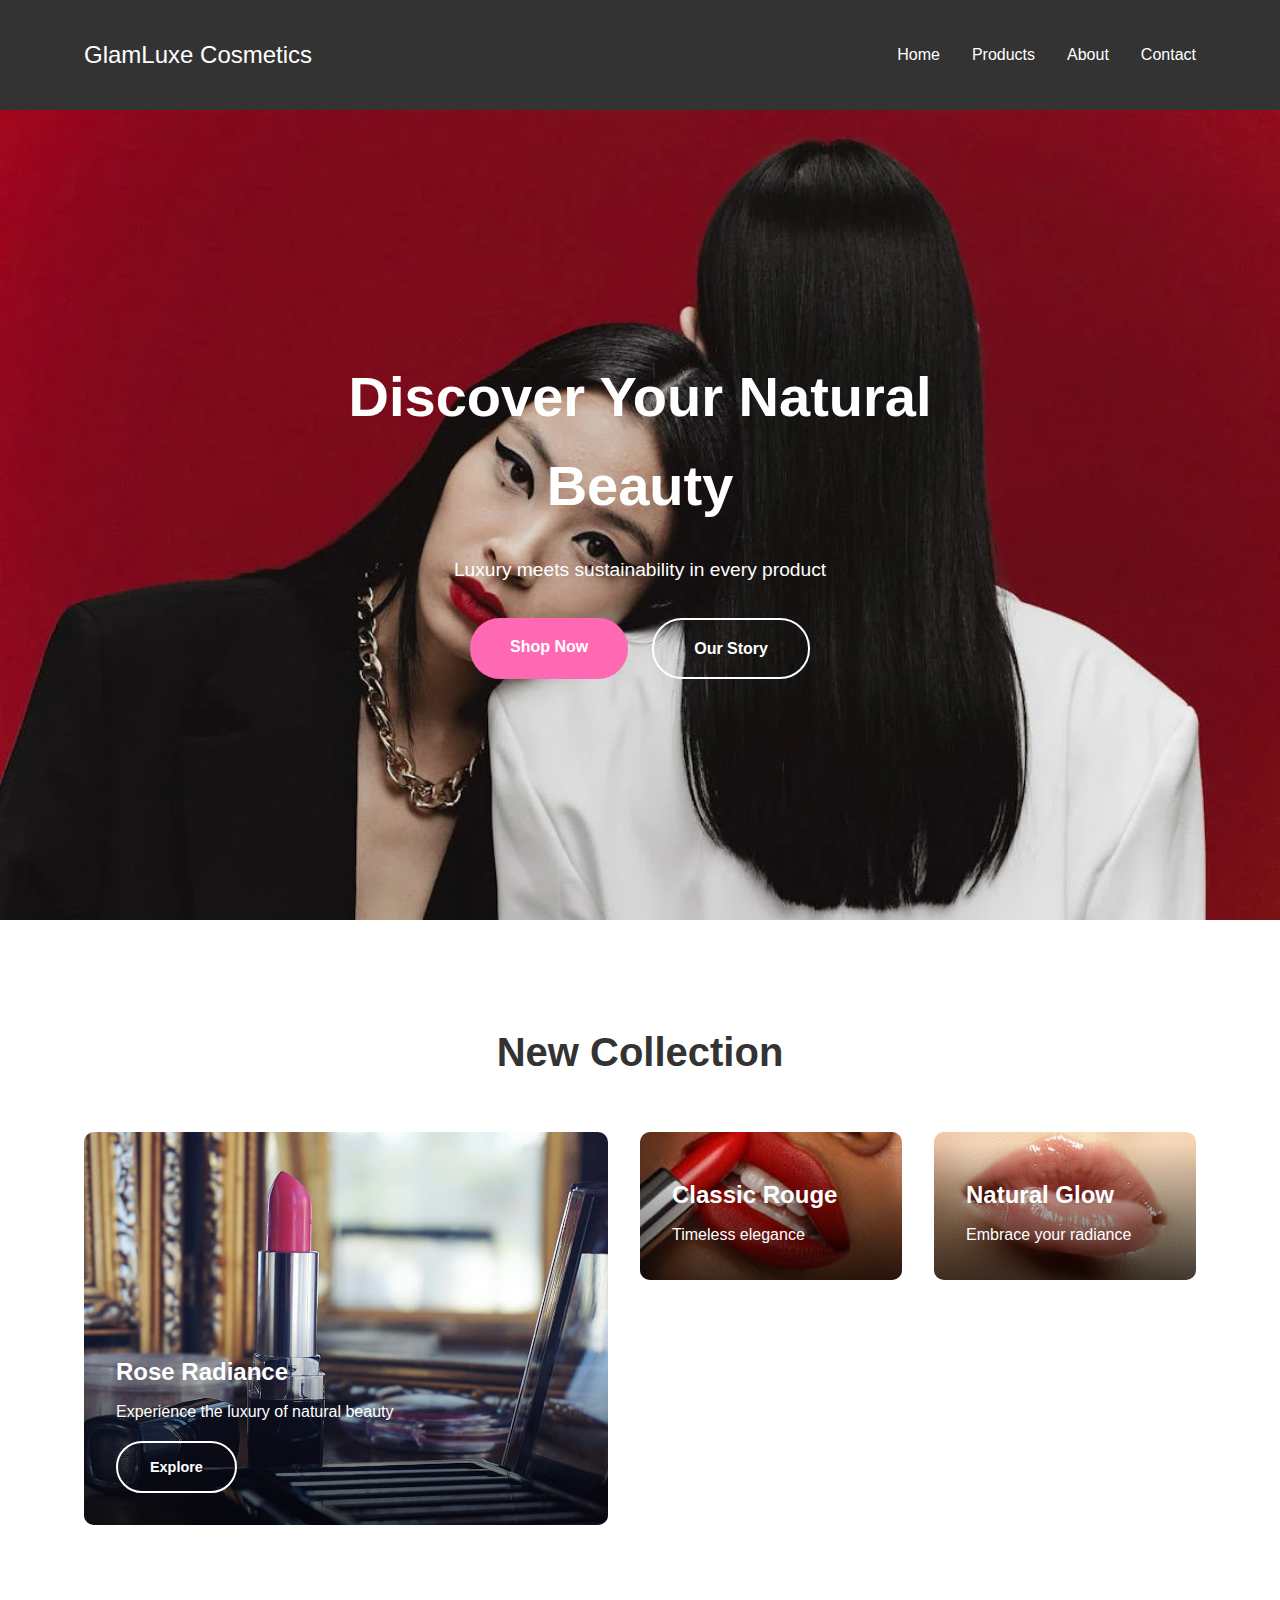
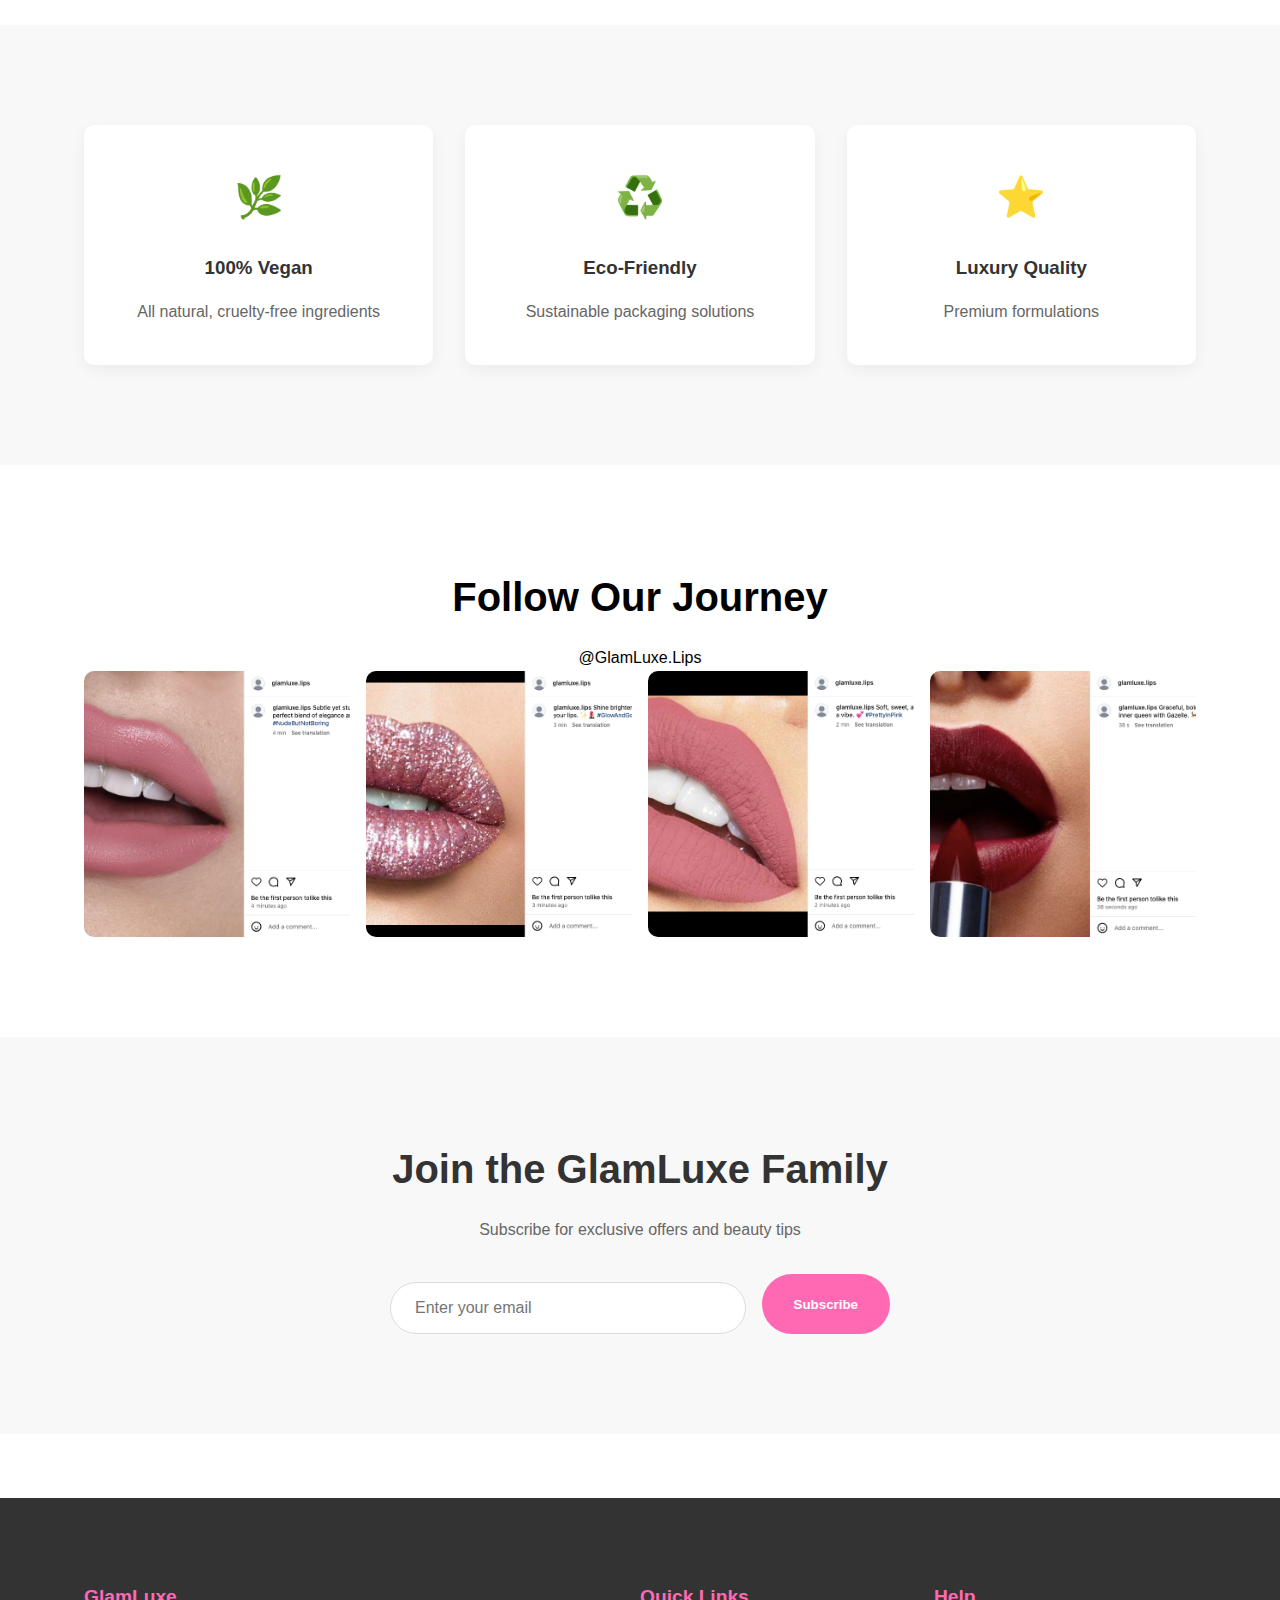
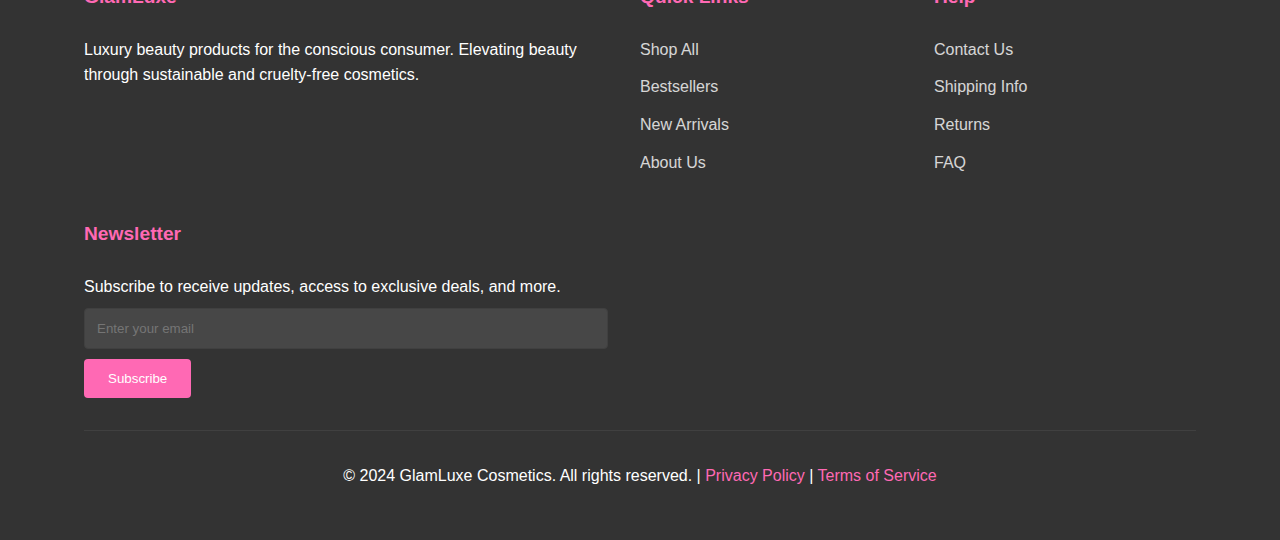
<file: index.html>
<!DOCTYPE html>
<html lang="en">
<head>
    <meta charset="UTF-8">
    <meta name="viewport" content="width=device-width, initial-scale=1.0">
    <meta name="description" content="GlamLuxe Cosmetics - Luxury, cruelty-free, and natural beauty products">
    <meta name="keywords" content="luxury cosmetics, cruelty-free makeup, vegan lipstick, natural beauty products, eco-friendly makeup">
    <title>GlamLuxe Cosmetics - Luxury Beauty Products</title>
    <link rel="stylesheet" href="style.css">
</head>
<body>
    <!-- Navigation Bar -->
    <nav class="main-nav">
        <div class="container">
            <a href="index.html" class="logo">GlamLuxe Cosmetics</a>
            <ul class="nav-links">
                <li><a href="index.html" class="active">Home</a></li>
                <li><a href="products.html">Products</a></li>
                <li><a href="about.html">About</a></li>
                <li><a href="contact.html">Contact</a></li>
            </ul>
        </div>
    </nav>

    <!-- Hero Section with Video Background -->
    <section class="hero-video">
        <div class="video-overlay"></div>
        <img src="image/main.jpg" alt="Luxury Cosmetics" class="hero-fallback">
        <div class="hero-content">
            <h1>Discover Your Natural Beauty</h1>
            <p>Luxury meets sustainability in every product</p>
            <div class="hero-buttons">
                <a href="products.html" class="btn primary">Shop Now</a>
                <a href="about.html" class="btn secondary">Our Story</a>
            </div>
        </div>
    </section>

    <!-- Featured Collection -->
    <section class="featured-collection">
        <div class="container">
            <h2>New Collection</h2>
            <div class="collection-grid">
                <div class="collection-item large">
                    <img src="image/roseradiance.jpg" alt="Rose Radiance Collection">
                    <div class="collection-info">
                        <h3>Rose Radiance</h3>
                        <p>Experience the luxury of natural beauty</p>
                        <a href="products.html" class="btn outline">Explore</a>
                    </div>
                </div>
                <div class="collection-item">
                    <img src="image/classicrouge.jpg" alt="Classic Rouge">
                    <div class="collection-info">
                        <h3>Classic Rouge</h3>
                        <p>Timeless elegance</p>
                    </div>
                </div>
                <div class="collection-item">
                    <img src="image/naturalglow.jpg" alt="Natural Glow">
                    <div class="collection-info">
                        <h3>Natural Glow</h3>
                        <p>Embrace your radiance</p>
                    </div>
                </div>
            </div>
        </div>
    </section>

    <!-- Features Section -->
    <section class="features">
        <div class="container">
            <div class="features-grid">
                <div class="feature">
                    <div class="feature-icon">🌿</div>
                    <h3>100% Vegan</h3>
                    <p>All natural, cruelty-free ingredients</p>
                </div>
                <div class="feature">
                    <div class="feature-icon">♻️</div>
                    <h3>Eco-Friendly</h3>
                    <p>Sustainable packaging solutions</p>
                </div>
                <div class="feature">
                    <div class="feature-icon">⭐</div>
                    <h3>Luxury Quality</h3>
                    <p>Premium formulations</p>
                </div>
            </div>
        </div>
    </section>

    <!-- Instagram Feed Section -->
    <section class="instagram-feed">
        <div class="container">
            <h2>Follow Our Journey</h2>
            <p>@GlamLuxe.Lips</p>
            <div class="instagram-grid">
                <div class="insta-post">
                    <img src="image/post1.jpg" alt="Instagram Post 1">
                </div>
                <div class="insta-post">
                    <img src="image/post2.jpg" alt="Instagram Post 2">
                </div>
                <div class="insta-post">
                    <img src="image/post3.jpg" alt="Instagram Post 3">
                </div>
                <div class="insta-post">
                    <img src="image/post4.jpg" alt="Instagram Post 4">
                </div>
            </div>
        </div>
    </section>

    <!-- Newsletter Section -->
    <section class="newsletter">
        <div class="container">
            <h2>Join the GlamLuxe Family</h2>
            <p>Subscribe for exclusive offers and beauty tips</p>
            <form class="newsletter-form">
                <input type="email" placeholder="Enter your email" required>
                <button type="submit" class="btn primary">Subscribe</button>
            </form>
        </div>
    </section>

    <!-- Footer -->
    <footer>
        <div class="container">
            <div class="footer-grid">
                <div class="footer-col">
                    <h3>GlamLuxe</h3>
                    <p>Luxury beauty products for the conscious consumer. Elevating beauty through sustainable and cruelty-free cosmetics.</p>
                    <div class="social-links">
                        <a href="#" target="_blank" aria-label="Instagram">
                            <i class="fab fa-instagram"></i>
                        </a>
                        <a href="#" target="_blank" aria-label="Facebook">
                            <i class="fab fa-facebook-f"></i>
                        </a>
                        <a href="#" target="_blank" aria-label="Pinterest">
                            <i class="fab fa-pinterest-p"></i>
                        </a>
                        <a href="#" target="_blank" aria-label="TikTok">
                            <i class="fab fa-tiktok"></i>
                        </a>
                    </div>
                </div>
                <div class="footer-col">
                    <h3>Quick Links</h3>
                    <ul>
                        <li><a href="products.html">Shop All</a></li>
                        <li><a href="products.html#bestsellers">Bestsellers</a></li>
                        <li><a href="products.html#new">New Arrivals</a></li>
                        <li><a href="about.html">About Us</a></li>
                    </ul>
                </div>
                <div class="footer-col">
                    <h3>Help</h3>
                    <ul>
                        <li><a href="contact.html">Contact Us</a></li>
                        <li><a href="#">Shipping Info</a></li>
                        <li><a href="#">Returns</a></li>
                        <li><a href="#">FAQ</a></li>
                    </ul>
                </div>
                <div class="footer-col">
                    <h3>Newsletter</h3>
                    <p>Subscribe to receive updates, access to exclusive deals, and more.</p>
                    <form class="footer-form">
                        <input type="email" placeholder="Enter your email" required>
                        <button type="submit">Subscribe</button>
                    </form>
                </div>
            </div>
            <div class="footer-bottom">
                <p>&copy; 2024 GlamLuxe Cosmetics. All rights reserved. | 
                    <a href="#">Privacy Policy</a> | 
                    <a href="#">Terms of Service</a>
                </p>
            </div>
        </div>
    </footer>
</body>
</html>
</file>
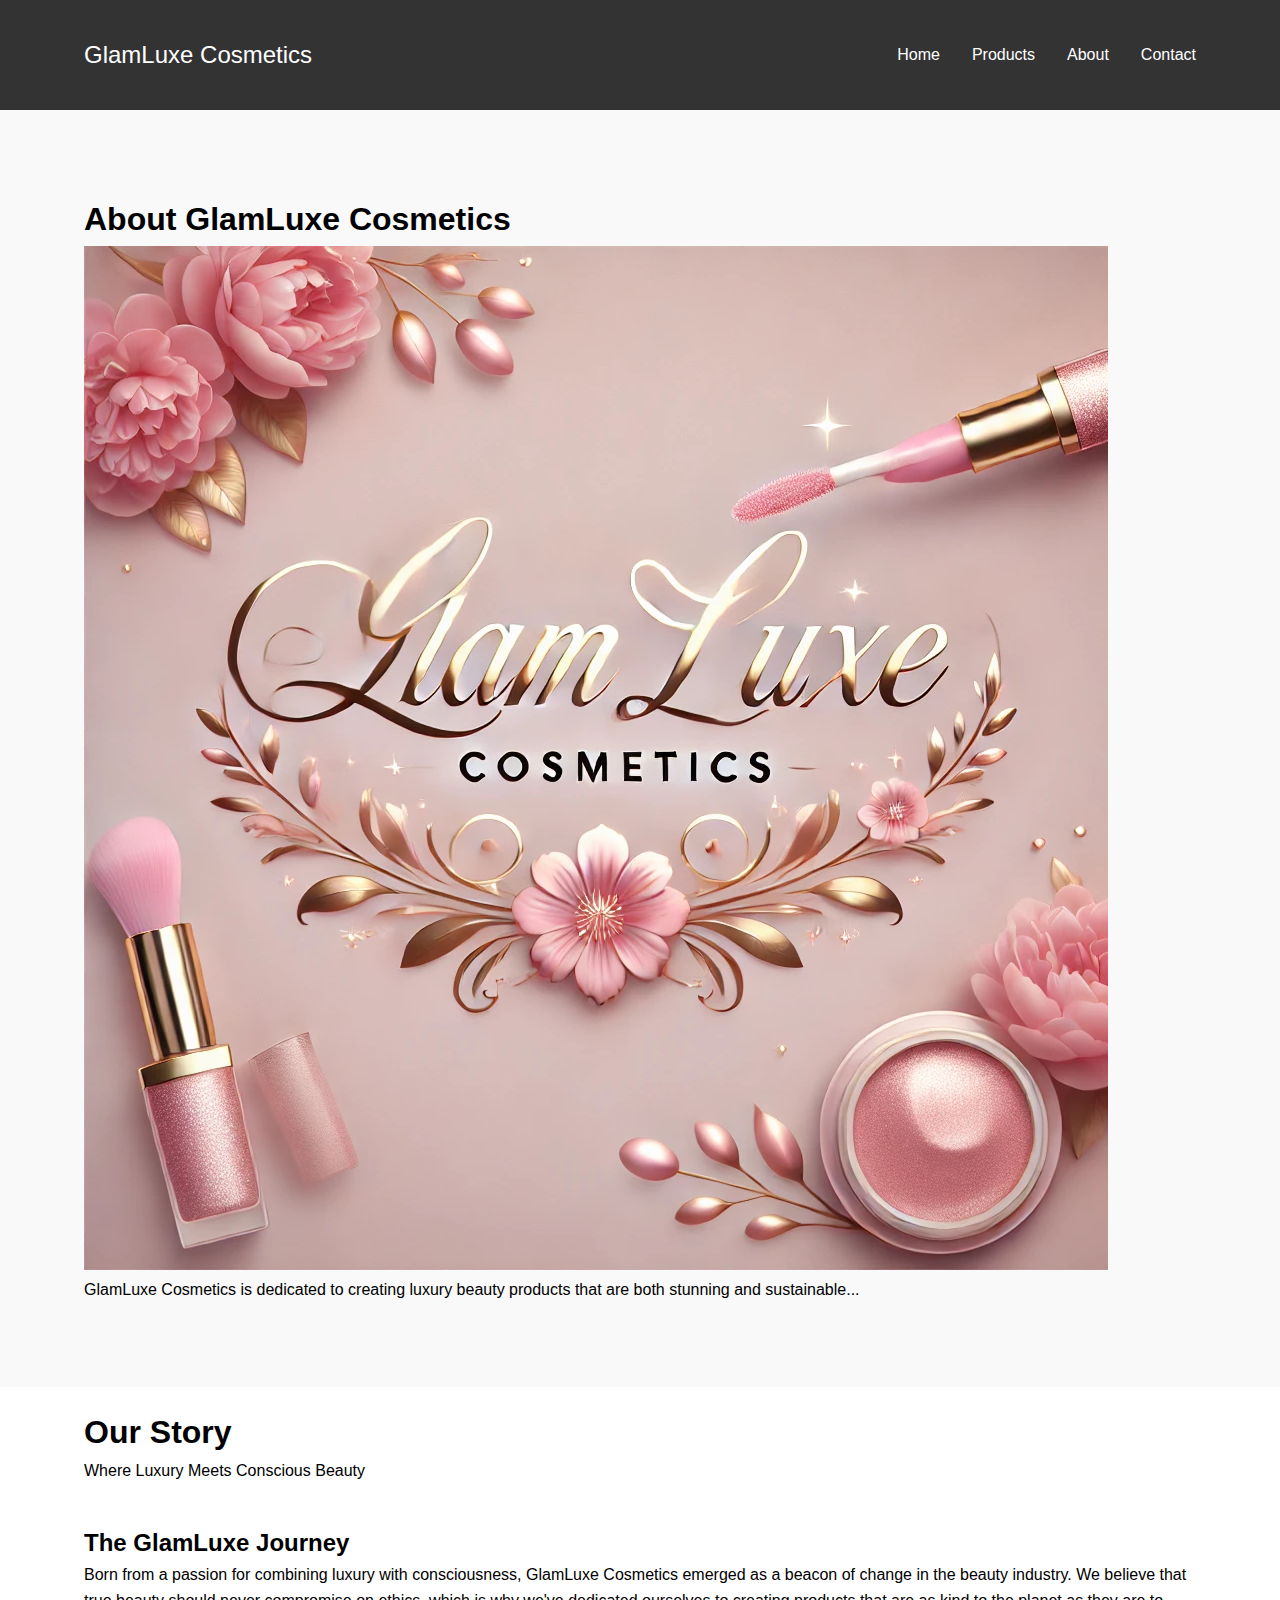
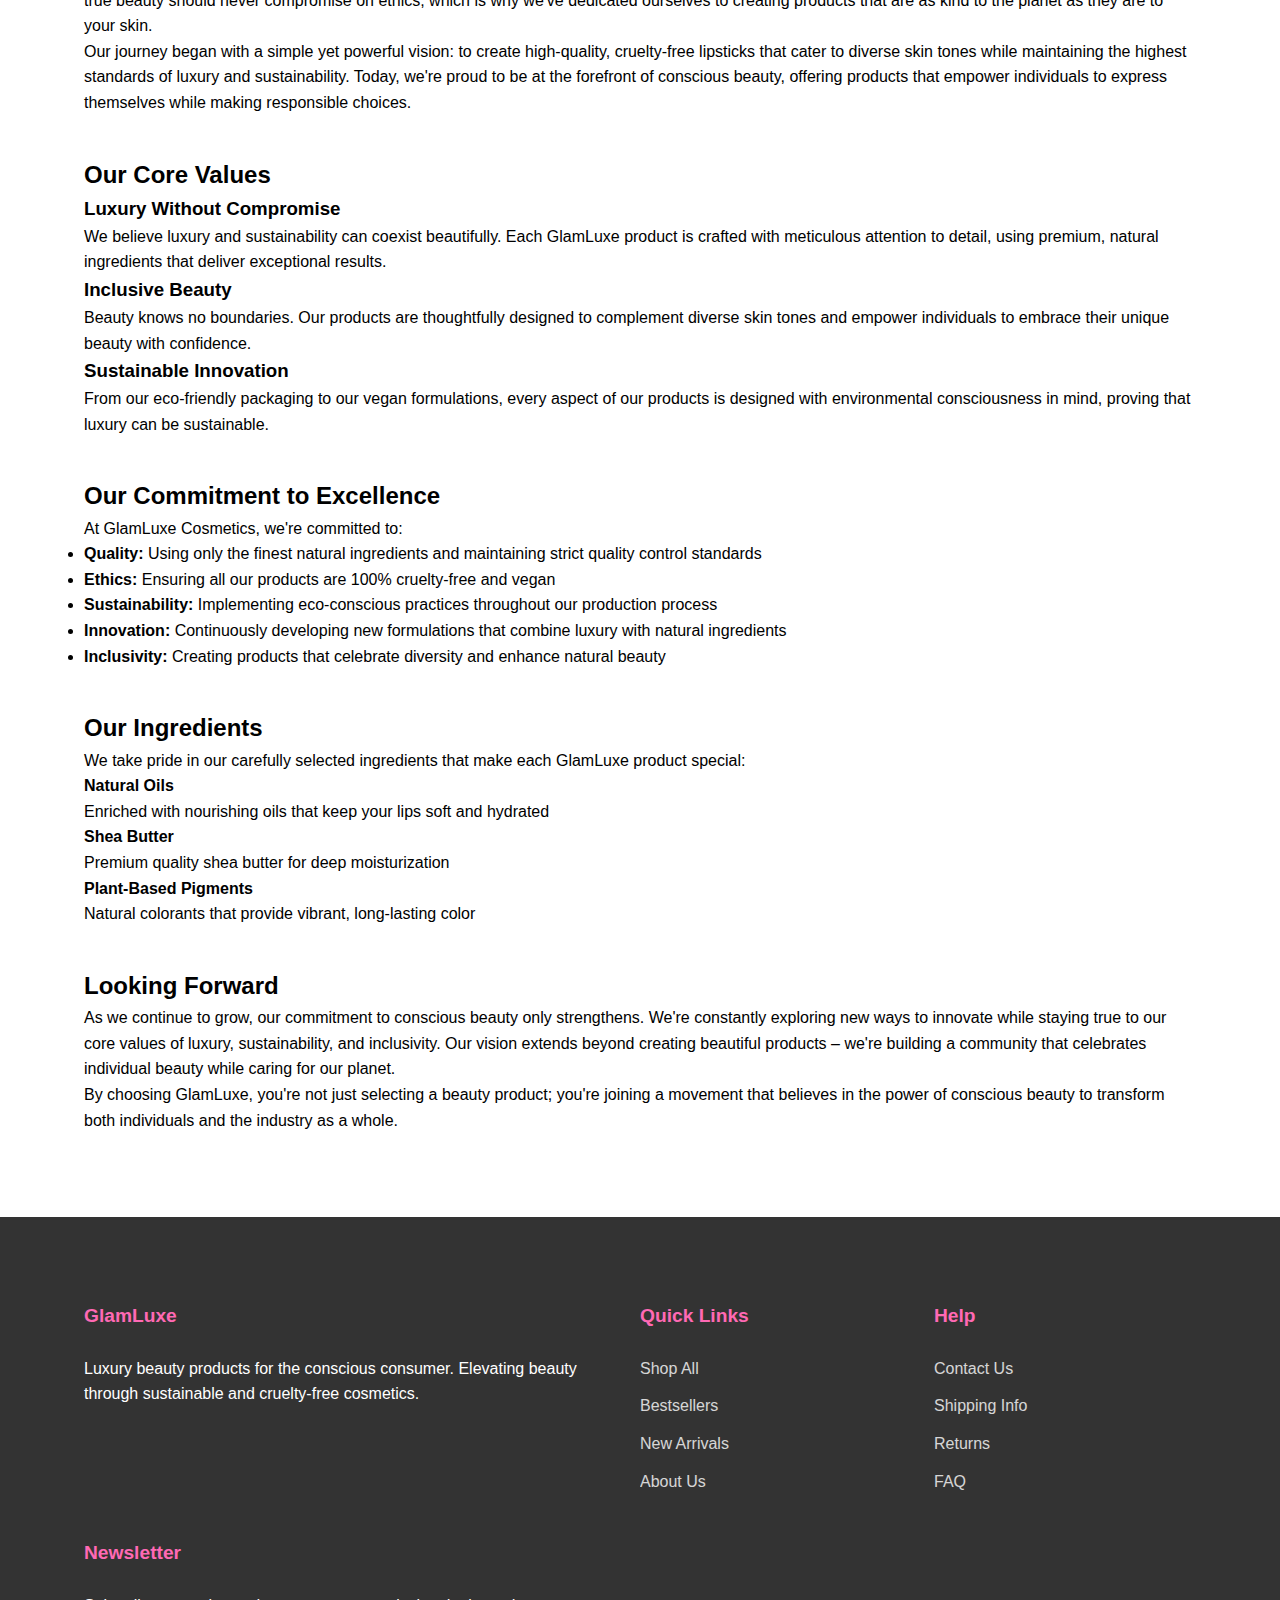
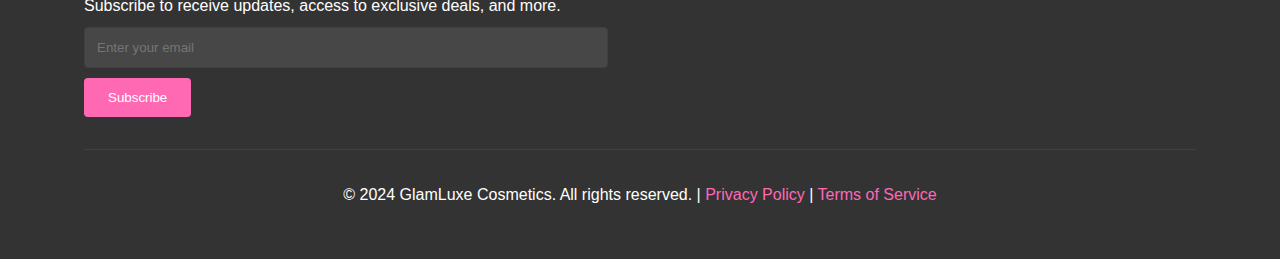
<file: about.html>
<!DOCTYPE html>
<html lang="en">
<head>
    <meta charset="UTF-8">
    <meta name="viewport" content="width=device-width, initial-scale=1.0">
    <meta name="description" content="Learn about GlamLuxe Cosmetics and our commitment to beauty">
    <meta name="keywords" content="about GlamLuxe, beauty brand, cosmetics company, eco-friendly makeup">
    <title>About Us - GlamLuxe Cosmetics</title>
    <link rel="stylesheet" href="style.css">
</head>
<body>
    <nav>
        <div class="container">
            <a href="index.html" class="logo">GlamLuxe Cosmetics</a>
            <ul class="nav-links">
                <li><a href="index.html" class="active">Home</a></li>
                <li><a href="products.html">Products</a></li>
                <li><a href="about.html">About</a></li>
                <li><a href="contact.html">Contact</a></li>
            </ul>
        </div>
    </nav>

    <section class="about-section">
        <div class="container">
            <h1>About GlamLuxe Cosmetics</h1>
            <img src="image/glamluxelogo.jpg" alt="About GlamLuxe" class="about-image">
            <div class="about-content">
                <p>GlamLuxe Cosmetics is dedicated to creating luxury beauty products that are both stunning and sustainable...</p>
                <!-- Add more content -->
            </div>
        </div>
    </section>

     <section class="about-hero">
        <div class="container">
            <h1>Our Story</h1>
            <p class="tagline">Where Luxury Meets Conscious Beauty</p>
        </div>
    </section>

    <section class="about-intro">
        <div class="container">
            <div class="about-content">
                <h2>The GlamLuxe Journey</h2>
                <p>Born from a passion for combining luxury with consciousness, GlamLuxe Cosmetics emerged as a beacon of change in the beauty industry. We believe that true beauty should never compromise on ethics, which is why we've dedicated ourselves to creating products that are as kind to the planet as they are to your skin.</p>
                
                <p>Our journey began with a simple yet powerful vision: to create high-quality, cruelty-free lipsticks that cater to diverse skin tones while maintaining the highest standards of luxury and sustainability. Today, we're proud to be at the forefront of conscious beauty, offering products that empower individuals to express themselves while making responsible choices.</p>
            </div>
        </div>
    </section>

    <section class="our-values">
        <div class="container">
            <h2>Our Core Values</h2>
            <div class="values-grid">
                <div class="value-item">
                    <h3>Luxury Without Compromise</h3>
                    <p>We believe luxury and sustainability can coexist beautifully. Each GlamLuxe product is crafted with meticulous attention to detail, using premium, natural ingredients that deliver exceptional results.</p>
                </div>

                <div class="value-item">
                    <h3>Inclusive Beauty</h3>
                    <p>Beauty knows no boundaries. Our products are thoughtfully designed to complement diverse skin tones and empower individuals to embrace their unique beauty with confidence.</p>
                </div>

                <div class="value-item">
                    <h3>Sustainable Innovation</h3>
                    <p>From our eco-friendly packaging to our vegan formulations, every aspect of our products is designed with environmental consciousness in mind, proving that luxury can be sustainable.</p>
                </div>
            </div>
        </div>
    </section>

    <section class="our-commitment">
        <div class="container">
            <h2>Our Commitment to Excellence</h2>
            <div class="commitment-content">
                <p>At GlamLuxe Cosmetics, we're committed to:</p>
                <ul>
                    <li><strong>Quality:</strong> Using only the finest natural ingredients and maintaining strict quality control standards</li>
                    <li><strong>Ethics:</strong> Ensuring all our products are 100% cruelty-free and vegan</li>
                    <li><strong>Sustainability:</strong> Implementing eco-conscious practices throughout our production process</li>
                    <li><strong>Innovation:</strong> Continuously developing new formulations that combine luxury with natural ingredients</li>
                    <li><strong>Inclusivity:</strong> Creating products that celebrate diversity and enhance natural beauty</li>
                </ul>
            </div>
        </div>
    </section>

    <section class="ingredients">
        <div class="container">
            <h2>Our Ingredients</h2>
            <p>We take pride in our carefully selected ingredients that make each GlamLuxe product special:</p>
            <div class="ingredients-list">
                <div class="ingredient-item">
                    <h4>Natural Oils</h4>
                    <p>Enriched with nourishing oils that keep your lips soft and hydrated</p>
                </div>
                <div class="ingredient-item">
                    <h4>Shea Butter</h4>
                    <p>Premium quality shea butter for deep moisturization</p>
                </div>
                <div class="ingredient-item">
                    <h4>Plant-Based Pigments</h4>
                    <p>Natural colorants that provide vibrant, long-lasting color</p>
                </div>
            </div>
        </div>
    </section>

    <section class="future-vision">
        <div class="container">
            <h2>Looking Forward</h2>
            <p>As we continue to grow, our commitment to conscious beauty only strengthens. We're constantly exploring new ways to innovate while staying true to our core values of luxury, sustainability, and inclusivity. Our vision extends beyond creating beautiful products – we're building a community that celebrates individual beauty while caring for our planet.</p>
            
            <p>By choosing GlamLuxe, you're not just selecting a beauty product; you're joining a movement that believes in the power of conscious beauty to transform both individuals and the industry as a whole.</p>
        </div>
    </section>

    <footer>
        <div class="container">
            <div class="footer-grid">
                <div class="footer-col">
                    <h3>GlamLuxe</h3>
                    <p>Luxury beauty products for the conscious consumer. Elevating beauty through sustainable and cruelty-free cosmetics.</p>
                    <div class="social-links">
                        <a href="#" target="_blank" aria-label="Instagram">
                            <i class="fab fa-instagram"></i>
                        </a>
                        <a href="#" target="_blank" aria-label="Facebook">
                            <i class="fab fa-facebook-f"></i>
                        </a>
                        <a href="#" target="_blank" aria-label="Pinterest">
                            <i class="fab fa-pinterest-p"></i>
                        </a>
                        <a href="#" target="_blank" aria-label="TikTok">
                            <i class="fab fa-tiktok"></i>
                        </a>
                    </div>
                </div>
                <div class="footer-col">
                    <h3>Quick Links</h3>
                    <ul>
                        <li><a href="products.html">Shop All</a></li>
                        <li><a href="products.html#bestsellers">Bestsellers</a></li>
                        <li><a href="products.html#new">New Arrivals</a></li>
                        <li><a href="about.html">About Us</a></li>
                    </ul>
                </div>
                <div class="footer-col">
                    <h3>Help</h3>
                    <ul>
                        <li><a href="contact.html">Contact Us</a></li>
                        <li><a href="#">Shipping Info</a></li>
                        <li><a href="#">Returns</a></li>
                        <li><a href="#">FAQ</a></li>
                    </ul>
                </div>
                <div class="footer-col">
                    <h3>Newsletter</h3>
                    <p>Subscribe to receive updates, access to exclusive deals, and more.</p>
                    <form class="footer-form">
                        <input type="email" placeholder="Enter your email" required>
                        <button type="submit">Subscribe</button>
                    </form>
                </div>
            </div>
            <div class="footer-bottom">
                <p>&copy; 2024 GlamLuxe Cosmetics. All rights reserved. | 
                    <a href="#">Privacy Policy</a> | 
                    <a href="#">Terms of Service</a>
                </p>
            </div>
        </div>
    </footer>
</body>
</html>
</file>
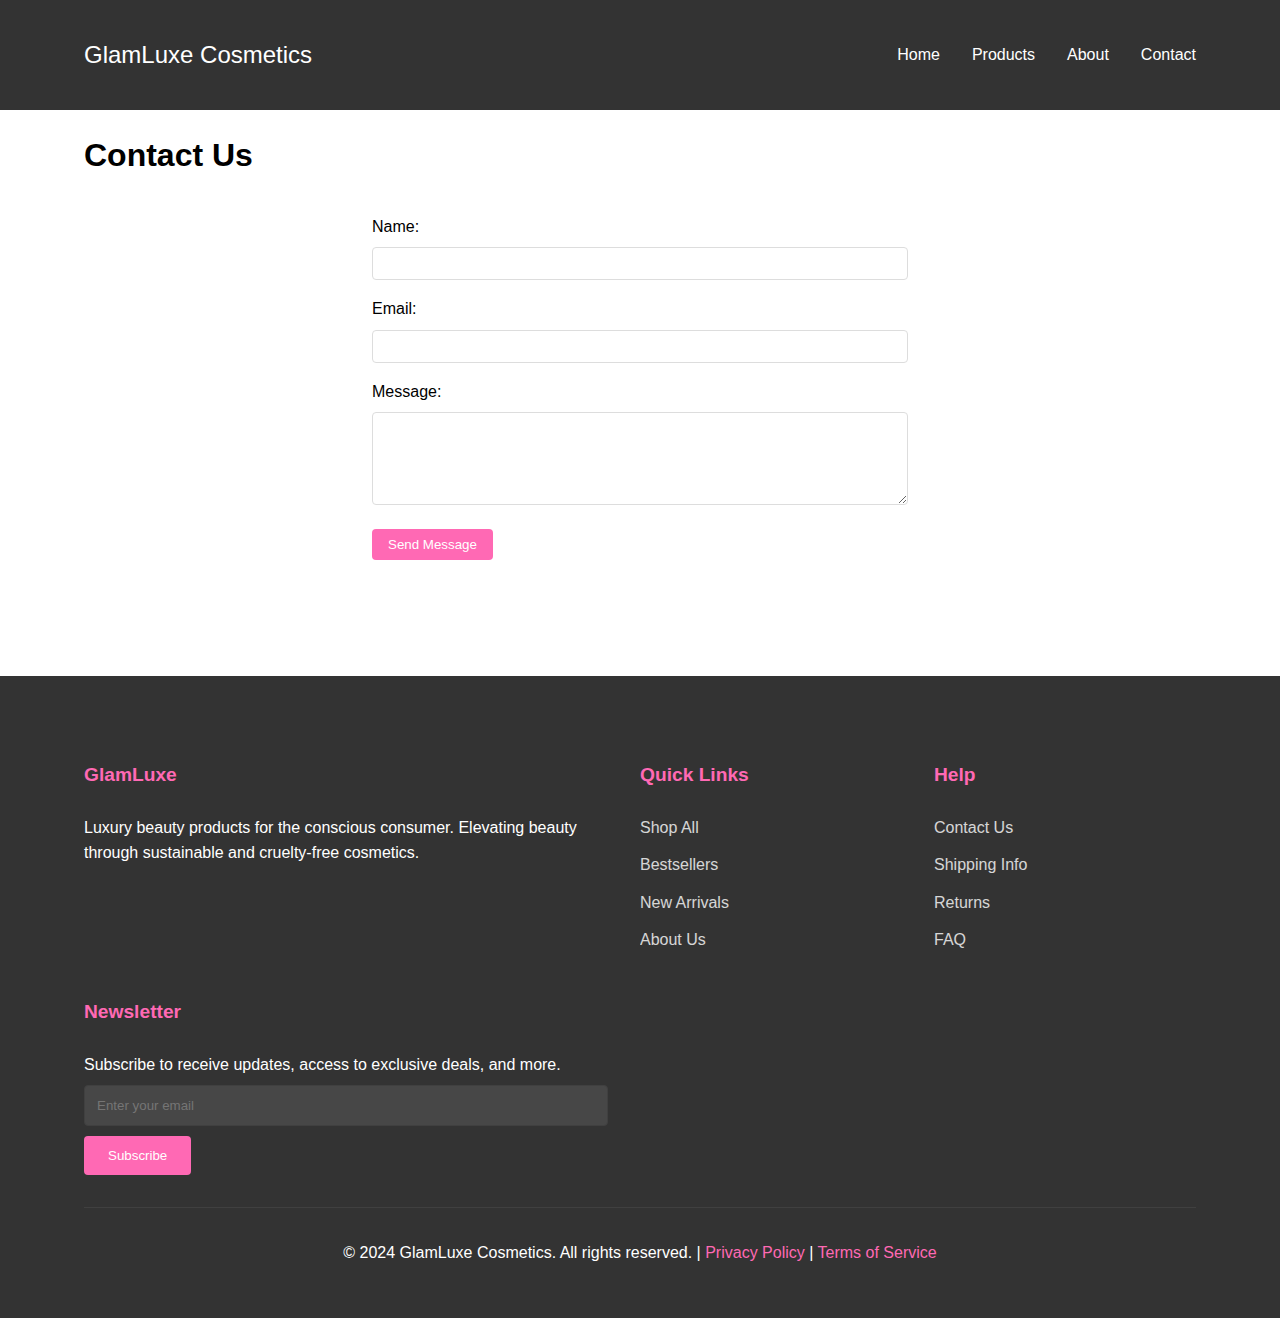
<file: contact.html>
<!DOCTYPE html>
<html lang="en">
<head>
    <meta charset="UTF-8">
    <meta name="viewport" content="width=device-width, initial-scale=1.0">
    <meta name="description" content="Contact GlamLuxe Cosmetics for inquiries and support">
    <meta name="keywords" content="contact GlamLuxe, customer service, beauty support, makeup help">
    <title>Contact Us - GlamLuxe Cosmetics</title>
    <link rel="stylesheet" href="style.css">
</head>
<body>
    <nav>
        <div class="container">
            <a href="index.html" class="logo">GlamLuxe Cosmetics</a>
            <ul class="nav-links">
                <li><a href="index.html" class="active">Home</a></li>
                <li><a href="products.html">Products</a></li>
                <li><a href="about.html">About</a></li>
                <li><a href="contact.html">Contact</a></li>
            </ul>
        </div>
    </nav>

    <section class="contact-section">
        <div class="container">
            <h1>Contact Us</h1>
            <form class="contact-form" action="mailto:glamluxe.lips@gmail.com" method="post" enctype="text/plain">
                <div class="form-group">
                    <label for="name">Name:</label>
                    <input type="text" id="name" name="name" required>
                </div>
                <div class="form-group">
                    <label for="email">Email:</label>
                    <input type="email" id="email" name="email" required>
                </div>
                <div class="form-group">
                    <label for="message">Message:</label>
                    <textarea id="message" name="message" rows="5" required></textarea>
                </div>
                <button type="submit">Send Message</button>
            </form>
        </div>
    </section>

    <footer>
        <div class="container">
            <div class="footer-grid">
                <div class="footer-col">
                    <h3>GlamLuxe</h3>
                    <p>Luxury beauty products for the conscious consumer. Elevating beauty through sustainable and cruelty-free cosmetics.</p>
                    <div class="social-links">
                        <a href="#" target="_blank" aria-label="Instagram">
                            <i class="fab fa-instagram"></i>
                        </a>
                        <a href="#" target="_blank" aria-label="Facebook">
                            <i class="fab fa-facebook-f"></i>
                        </a>
                        <a href="#" target="_blank" aria-label="Pinterest">
                            <i class="fab fa-pinterest-p"></i>
                        </a>
                        <a href="#" target="_blank" aria-label="TikTok">
                            <i class="fab fa-tiktok"></i>
                        </a>
                    </div>
                </div>
                <div class="footer-col">
                    <h3>Quick Links</h3>
                    <ul>
                        <li><a href="products.html">Shop All</a></li>
                        <li><a href="products.html#bestsellers">Bestsellers</a></li>
                        <li><a href="products.html#new">New Arrivals</a></li>
                        <li><a href="about.html">About Us</a></li>
                    </ul>
                </div>
                <div class="footer-col">
                    <h3>Help</h3>
                    <ul>
                        <li><a href="contact.html">Contact Us</a></li>
                        <li><a href="#">Shipping Info</a></li>
                        <li><a href="#">Returns</a></li>
                        <li><a href="#">FAQ</a></li>
                    </ul>
                </div>
                <div class="footer-col">
                    <h3>Newsletter</h3>
                    <p>Subscribe to receive updates, access to exclusive deals, and more.</p>
                    <form class="footer-form">
                        <input type="email" placeholder="Enter your email" required>
                        <button type="submit">Subscribe</button>
                    </form>
                </div>
            </div>
            <div class="footer-bottom">
                <p>&copy; 2024 GlamLuxe Cosmetics. All rights reserved. | 
                    <a href="#">Privacy Policy</a> | 
                    <a href="#">Terms of Service</a>
                </p>
            </div>
        </div>
    </footer>
</body>
</html>
</file>
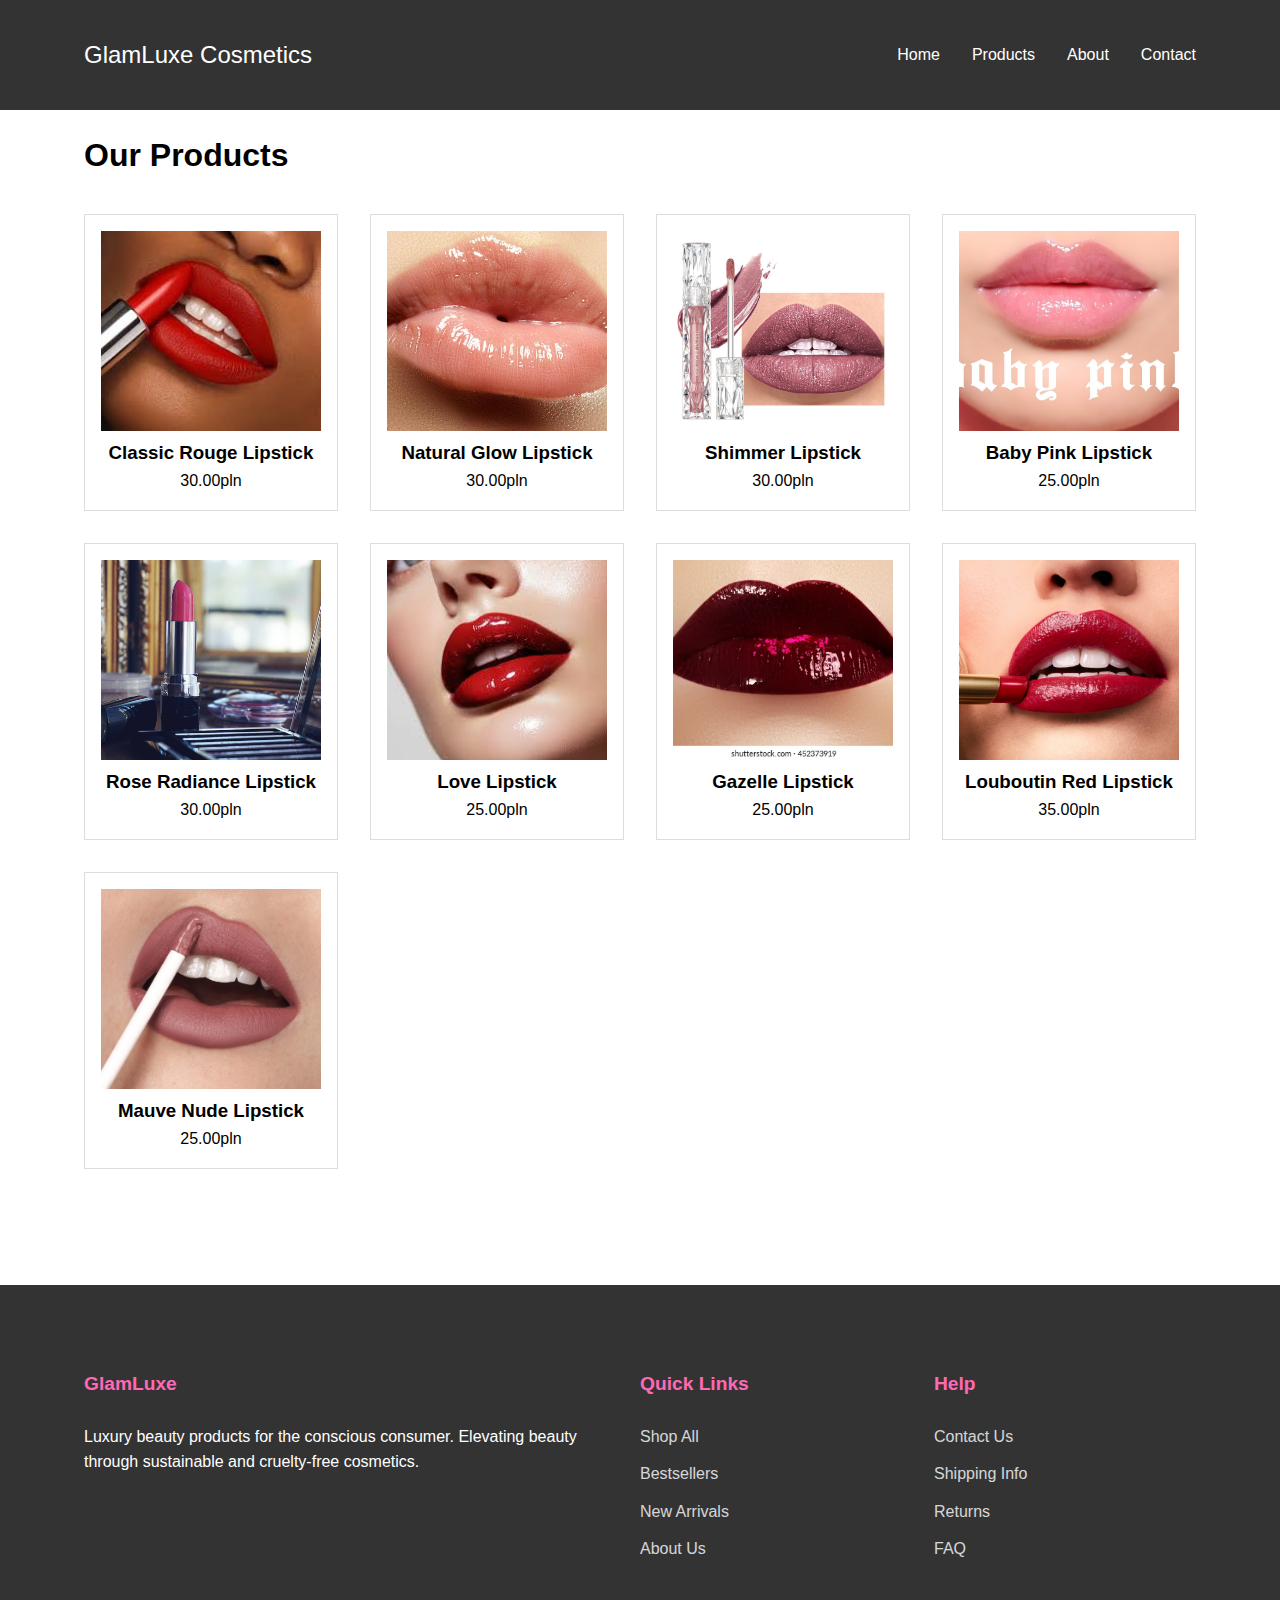
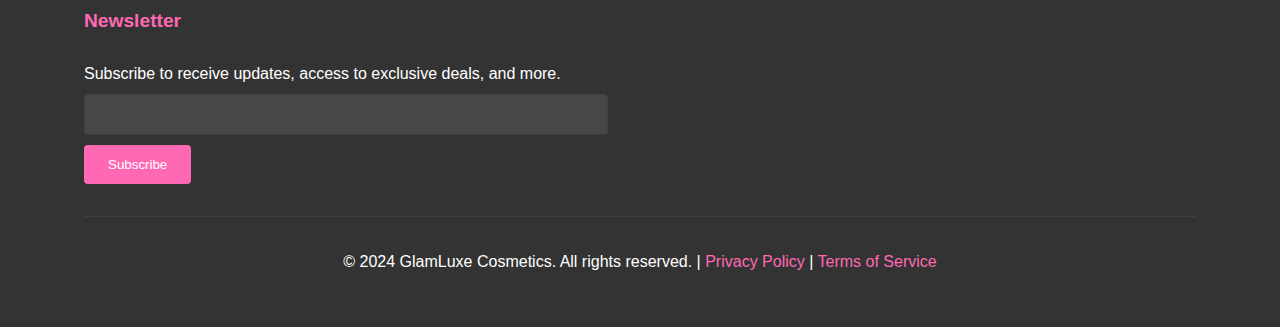
<file: products.html>
<!DOCTYPE html>
<html lang="en">
<head>
    <meta charset="UTF-8">
    <meta name="viewport" content="width=device-width, initial-scale=1.0">
    <meta name="description" content="Browse our collection of luxury lipsticks and beauty products">
    <meta name="keywords" content="luxury lipstick, natural makeup, vegan cosmetics, cruelty-free beauty">
    <title>Products - GlamLuxe Cosmetics</title>
    <link rel="stylesheet" href="style.css">
</head>
<body>
    <nav>
        <div class="container">
            <a href="index.html" class="logo">GlamLuxe Cosmetics</a>
            <ul class="nav-links">
                <li><a href="index.html" class="active">Home</a></li>
                <li><a href="products.html">Products</a></li>
                <li><a href="about.html">About</a></li>
                <li><a href="contact.html">Contact</a></li>
            </ul>
        </div>
    </nav>

    <section class="products-section">
        <div class="container">
            <h1>Our Products</h1>
            <div class="products-grid">
                <div class="product-card">
                    <img src="image/classicrouge.jpg" alt="Classic Rouge Lipstick" class="product-image">
                    <h3>Classic Rouge Lipstick</h3>
                    <p>30.00pln</p>
                </div>
                 <div class="product-card">
                    <img src="image/naturalglow.jpg" alt="Natural Glow Lipstick" class="product-image">
                    <h3>Natural Glow Lipstick</h3>
                    <p>30.00pln</p>
                </div>
                <div class="product-card">
                    <img src="image/shimmer.jpg" alt="Shimmer Lipstick" class="product-image">
                    <h3>Shimmer Lipstick</h3>
                    <p>30.00pln</p>
                </div>
                <div class="product-card">
                    <img src="image/babypink.jpg" alt="Baby Pink Lipstick" class="product-image">
                    <h3>Baby Pink Lipstick</h3>
                    <p>25.00pln</p>
                </div>
                <div class="product-card">
                    <img src="image/roseradiance.jpg" alt="Rose Radiance Lipstick" class="product-image">
                    <h3>Rose Radiance Lipstick</h3>
                    <p>30.00pln</p>
                </div>
                <div class="product-card">
                    <img src="image/love.jpg" alt="Love  Lipstick" class="product-image">
                    <h3>Love Lipstick</h3>
                    <p>25.00pln</p>
                </div>
                <div class="product-card">
                    <img src="image/gazelle.jpg" alt="Gazelle Lipstick" class="product-image">
                    <h3>Gazelle Lipstick</h3>
                    <p>25.00pln</p>
                </div>
                <div class="product-card">
                    <img src="image/louboutinred.jpg" alt="Louboutin Red Lipstick" class="product-image">
                    <h3>Louboutin Red Lipstick</h3>
                    <p>35.00pln</p>
                </div>
                <div class="product-card">
                    <img src="image/mauvenude.jpg" alt="Mauve Nude Lipstick" class="product-image">
                    <h3>Mauve Nude Lipstick</h3>
                    <p>25.00pln</p>
                </div>
            </div>
        </div>
    </section>

    <footer>
        <div class="container">
            <div class="footer-grid">
                <div class="footer-col">
                    <h3>GlamLuxe</h3>
                    <p>Luxury beauty products for the conscious consumer. Elevating beauty through sustainable and cruelty-free cosmetics.</p>
                    <div class="social-links">
                        <a href="#" target="_blank" aria-label="Instagram">
                            <i class="fab fa-instagram"></i>
                        </a>
                        <a href="#" target="_blank" aria-label="Facebook">
                            <i class="fab fa-facebook-f"></i>
                        </a>
                        <a href="#" target="_blank" aria-label="Pinterest">
                            <i class="fab fa-pinterest-p"></i>
                        </a>
                        <a href="#" target="_blank" aria-label="TikTok">
                            <i class="fab fa-tiktok"></i>
                        </a>
                    </div>
                </div>
                <div class="footer-col">
                    <h3>Quick Links</h3>
                    <ul>
                        <li><a href="products.html">Shop All</a></li>
                        <li><a href="products.html#bestsellers">Bestsellers</a></li>
                        <li><a href="products.html#new">New Arrivals</a></li>
                        <li><a href="about.html">About Us</a></li>
                    </ul>
                </div>
                <div class="footer-col">
                    <h3>Help</h3>
                    <ul>
                        <li><a href="contact.html">Contact Us</a></li>
                        <li><a href="#">Shipping Info</a></li>
                        <li><a href="#">Returns</a></li>
                        <li><a href="#">FAQ</a></li>
                    </ul>
                </div>
                <div class="footer-col">
                    <h3>Newsletter</h3>
                    <p>Subscribe to receive updates, access to exclusive deals, and more.</p>
                    <form class="footer-form">
                        <input type="email" placeholder="" required>
                        <button type="submit">Subscribe</button>
                    </form>
                </div>
            </div>
            <div class="footer-bottom">
                <p>&copy; 2024 GlamLuxe Cosmetics. All rights reserved. | 
                    <a href="#">Privacy Policy</a> | 
                    <a href="#">Terms of Service</a>
                </p>
            </div>
        </div>
    </footer>
</body>
</html>
</file>
<file: style.css>
/* style.css */

/* Reset and Variables */
* {
    margin: 0;
    padding: 0;
    box-sizing: border-box;
    font-family: 'Arial', sans-serif;
}

:root {
    --primary-color: #FF69B4;
    --secondary-color: #FFC0CB;
    --dark-color: #333;
    --light-color: #fff;
}

/* Base Styles */
body {
    line-height: 1.6;
    background-color: var(--light-color);
}

.container {
    width: 90%;
    max-width: 1200px;
    margin: 0 auto;
    padding: 20px;
}

/* Navigation */
nav {
    background-color: var(--dark-color);
    padding: 1rem 0;
}

nav .container {
    display: flex;
    justify-content: space-between;
    align-items: center;
}

.logo {
    color: var(--light-color);
    font-size: 1.5rem;
    text-decoration: none;
}

.nav-links {
    list-style: none;
    display: flex;
    gap: 2rem;
}

.nav-links a {
    color: var(--light-color);
    text-decoration: none;
    transition: color 0.3s;
}

.nav-links a:hover {
    color: var(--primary-color);
}

/* Hero Video Section */
.hero-video {
    position: relative;
    height: 90vh;
    display: flex;
    align-items: center;
    justify-content: center;
    overflow: hidden;
    background-color: var(--dark-color);
    margin-top: 0;
}

.video-overlay {
    position: absolute;
    top: 0;
    left: 0;
    width: 100%;
    height: 100%;
    background: rgba(0,0,0,0.4);
}

.hero-fallback {
    position: absolute;
    width: 100%;
    height: 100%;
    object-fit: cover;
}

.hero-content {
    position: relative;
    text-align: center;
    color: var(--light-color);
    max-width: 800px;
    padding: 0 20px;
    z-index: 2;
}

.hero-content h1 {
    font-size: 3.5rem;
    margin-bottom: 1.5rem;
    font-weight: 700;
}

.hero-content p {
    font-size: 1.2rem;
    margin-bottom: 2rem;
}

.hero-buttons {
    display: flex;
    gap: 1.5rem;
    justify-content: center;
}

.btn {
    padding: 1rem 2.5rem;
    border-radius: 30px;
    text-decoration: none;
    font-weight: 600;
    transition: all 0.3s ease;
    display: inline-block;
}

.btn.primary {
    background: var(--primary-color);
    color: var(--light-color);
}

.btn.primary:hover {
    background: #ff4fa7;
    transform: translateY(-2px);
}

.btn.secondary {
    background: transparent;
    border: 2px solid var(--light-color);
    color: var(--light-color);
}

.btn.secondary:hover {
    background: var(--light-color);
    color: var(--dark-color);
    transform: translateY(-2px);
}

/* Featured Collection */
.featured-collection {
    padding: 5rem 0;
}

.featured-collection h2 {
    text-align: center;
    margin-bottom: 3rem;
    font-size: 2.5rem;
    color: var(--dark-color);
}

.collection-grid {
    display: grid;
    grid-template-columns: 2fr 1fr 1fr;
    gap: 2rem;
}

.collection-item {
    position: relative;
    overflow: hidden;
    border-radius: 10px;
    aspect-ratio: 16/9;
}

.collection-item.large {
    aspect-ratio: 16/12;
}

.collection-item img {
    width: 100%;
    height: 100%;
    object-fit: cover;
    transition: transform 0.5s ease;
}

.collection-item:hover img {
    transform: scale(1.05);
}

.collection-info {
    position: absolute;
    bottom: 0;
    left: 0;
    right: 0;
    padding: 2rem;
    background: linear-gradient(transparent, rgba(0,0,0,0.7));
    color: var(--light-color);
}

.collection-info h3 {
    font-size: 1.5rem;
    margin-bottom: 0.5rem;
}

.btn.outline {
    border: 2px solid var(--light-color);
    color: var(--light-color);
    padding: 0.8rem 2rem;
    margin-top: 1rem;
    font-size: 0.9rem;
}

/* Features Section */
.features {
    background-color: #f8f8f8;
    padding: 5rem 0;
}

.features-grid {
    display: grid;
    grid-template-columns: repeat(3, 1fr);
    gap: 2rem;
}

.feature {
    text-align: center;
    padding: 2.5rem;
    background: var(--light-color);
    border-radius: 10px;
    transition: transform 0.3s ease;
    box-shadow: 0 5px 15px rgba(0,0,0,0.05);
}

.feature:hover {
    transform: translateY(-5px);
}

.feature-icon {
    font-size: 2.5rem;
    margin-bottom: 1.5rem;
}

.feature h3 {
    margin-bottom: 1rem;
    color: var(--dark-color);
}

.feature p {
    color: #666;
}

/* Instagram Feed */
.instagram-feed {
    padding: 5rem 0;
    text-align: center;
}

.instagram-feed h2 {
    font-size: 2.5rem;
    margin-bottom: 1rem;
}

.instagram-feed > p {
    color: var(--primary-color);
    font-size: 1.2rem;
    margin-bottom: 3rem;
}

.instagram-grid {
    display: grid;
    grid-template-columns: repeat(4, 1fr);
    gap: 1rem;
}

.insta-post {
    aspect-ratio: 1;
    overflow: hidden;
    border-radius: 10px;
}

.insta-post img {
    width: 100%;
    height: 100%;
    object-fit: cover;
    transition: transform 0.5s ease;
}

.insta-post:hover img {
    transform: scale(1.1);
}

/* Newsletter Section */
.newsletter {
    background-color: #f8f8f8;
    padding: 5rem 0;
    text-align: center;
}

.newsletter h2 {
    font-size: 2.5rem;
    margin-bottom: 1rem;
    color: var(--dark-color);
}

.newsletter p {
    color: #666;
    margin-bottom: 2rem;
}

.newsletter-form {
    display: flex;
    gap: 1rem;
    max-width: 500px;
    margin: 0 auto;
}

.newsletter-form input {
    flex: 1;
    padding: 1rem 1.5rem;
    border: 1px solid #ddd;
    border-radius: 30px;
    font-size: 1rem;
}

.newsletter-form button {
    padding: 1rem 2rem;
    border-radius: 30px;
    background: var(--primary-color);
    color: var(--light-color);
    border: none;
    cursor: pointer;
    transition: all 0.3s ease;
}

/* Products Grid */
.products-grid {
    display: grid;
    grid-template-columns: repeat(auto-fit, minmax(250px, 1fr));
    gap: 2rem;
    padding: 2rem 0;
}

.product-card {
    border: 1px solid #ddd;
    padding: 1rem;
    text-align: center;
    transition: transform 0.3s;
}

.product-card:hover {
    transform: translateY(-5px);
}

.product-image {
    width: 100%;
    height: 200px;
    object-fit: cover;
}

/* About Section */
.about-section {
    padding: 4rem 0;
    background-color: #f9f9f9;
}

/* Contact Form */
.contact-form {
    max-width: 600px;
    margin: 0 auto;
    padding: 2rem;
}

.form-group {
    margin-bottom: 1rem;
}

input, textarea {
    width: 100%;
    padding: 0.5rem;
    margin-top: 0.5rem;
    border: 1px solid #ddd;
    border-radius: 4px;
}

button {
    background-color: var(--primary-color);
    color: var(--light-color);
    padding: 0.5rem 1rem;
    border: none;
    cursor: pointer;
    transition: background-color 0.3s;
    border-radius: 4px;
}

button:hover {
    background-color: var(--secondary-color);
}

/* Footer */
footer {
    background-color: var(--dark-color);
    color: var(--light-color);
    padding: 4rem 0 2rem;
    margin-top: 4rem;
}

.footer-grid {
    display: grid;
    grid-template-columns: 2fr 1fr 1fr;
    gap: 2rem;
    margin-bottom: 2rem;
    text-align: left;
}

.footer-col h3 {
    color: var(--primary-color);
    margin-bottom: 1.5rem;
    font-size: 1.2rem;
}

.footer-col ul {
    list-style: none;
    padding: 0;
    margin: 0;
}

.footer-col ul li {
    margin-bottom: 12px;
}

.footer-col ul li a {
    color: var(--light-color);
    text-decoration: none;
    transition: all 0.3s ease;
    opacity: 0.8;
    display: inline-block;
}

.footer-col ul li a:hover {
    color: var(--primary-color);
    opacity: 1;
    transform: translateX(5px);
}

.footer-form input[type="email"] {
    width: 100%;
    padding: 12px;
    margin-bottom: 10px;
    border: 1px solid #404040;
    background: rgba(255, 255, 255, 0.1);
    color: var(--light-color);
    border-radius: 4px;
}

.footer-form button {
    width: auto;
    padding: 12px 24px;
}

.footer-bottom {
    text-align: center;
    padding-top: 2rem;
    margin-top: 2rem;
    border-top: 1px solid #404040;
}

.footer-bottom a {
    color: var(--primary-color);
    text-decoration: none;
}

/* Responsive Design */
@media (max-width: 768px) {
    .nav-links {
        gap: 1rem;
    }

    .hero-content h1 {
        font-size: 2.5rem;
    }

    .hero-buttons {
        flex-direction: column;
        gap: 1rem;
    }

    .collection-grid {
        grid-template-columns: 1fr;
    }

    .features-grid {
        grid-template-columns: 1fr;
        gap: 1.5rem;
    }

    .instagram-grid {
        grid-template-columns: repeat(2, 1fr);
    }

    .newsletter-form {
        flex-direction: column;
        padding: 0 1rem;
    }

    .footer-grid {
        grid-template-columns: 1fr;
        text-align: center;
    }

    .container {
        padding: 10px;
    }
}

@media (max-width: 480px) {
    .hero-content h1 {
        font-size: 2rem;
    }

    .featured-collection h2,
    .newsletter h2 {
        font-size: 2rem;
    }

    .instagram-grid {
        grid-template-columns: 1fr;
    }
}
</file>
